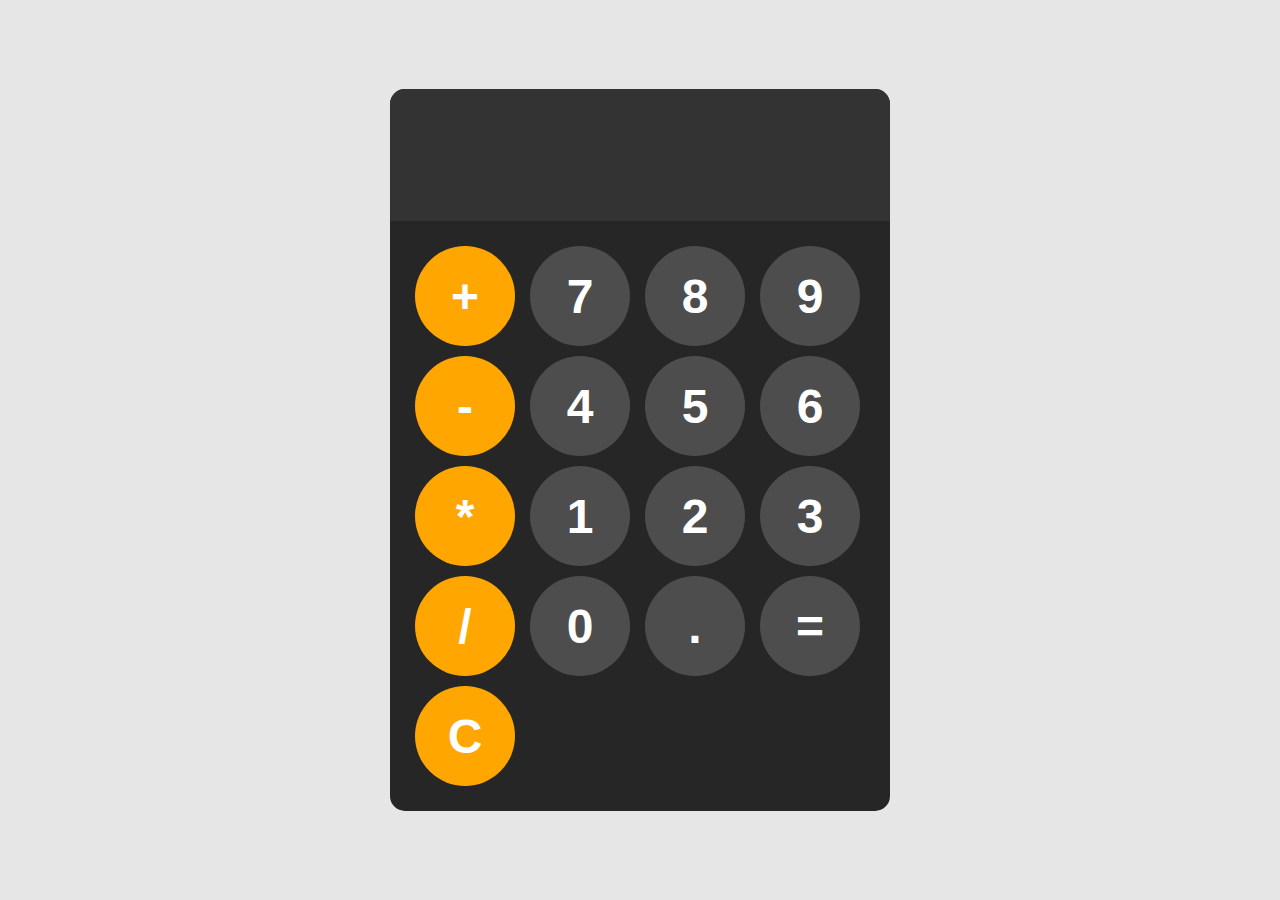
<file: Calculator/index.html>
<!DOCTYPE html>
<html lang="en">
  <head>
    <meta charset="UTF-8" />
    <meta name="viewport" content="width=device-width, initial-scale=1.0" />
    <title>Document</title>
    <link rel="stylesheet" href="style.css" />
  </head>
  <body>
    <div id="calculator">
      <input id="display" readonly />

      <div id="keys">
        <button onclick="appendToDisplay('+')" class="operator-btn">+</button>
        <button onclick="appendToDisplay('7')">7</button>
        <button onclick="appendToDisplay('8')">8</button>
        <button onclick="appendToDisplay('9')">9</button>
        <button onclick="appendToDisplay('-')" class="operator-btn">-</button>
        <button onclick="appendToDisplay('4')">4</button>
        <button onclick="appendToDisplay('5')">5</button>
        <button onclick="appendToDisplay('6')">6</button>
        <button onclick="appendToDisplay('*')" class="operator-btn">*</button>
        <button onclick="appendToDisplay('1')">1</button>
        <button onclick="appendToDisplay('2')">2</button>
        <button onclick="appendToDisplay('3')">3</button>
        <button onclick="appendToDisplay('/')" class="operator-btn">/</button>
        <button onclick="appendToDisplay('0')">0</button>
        <button onclick="appendToDisplay('.')">.</button>
        <button onclick="calculate()">=</button>
        <button onclick="clearDisplay()" class="operator-btn">C</button>
      </div>
    </div>
    <script src="index.js"></script>
  </body>
</html>
</file>
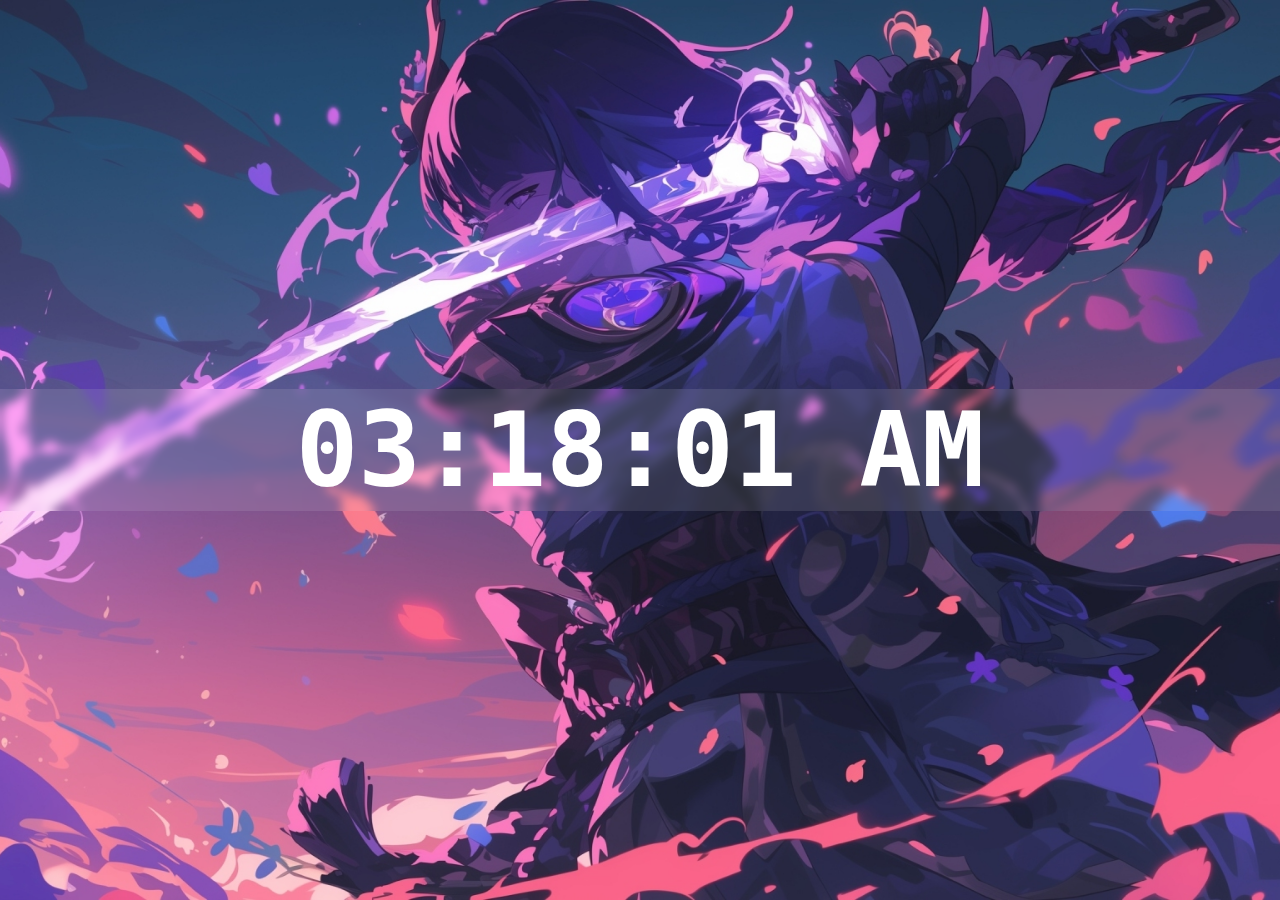
<file: Clock/index.html>
<!DOCTYPE html>
<html lang="en">
  <head>
    <meta charset="UTF-8" />
    <meta name="viewport" content="width=device-width, initial-scale=1.0" />
    <title>Document</title>
    <link rel="stylesheet" href="style.css" />
  </head>
  <body>
    <div id="clock-container">
      <div id="clock">00:00:00</div>
    </div>
    <script src="index.js"></script>
  </body>
</html>
</file>
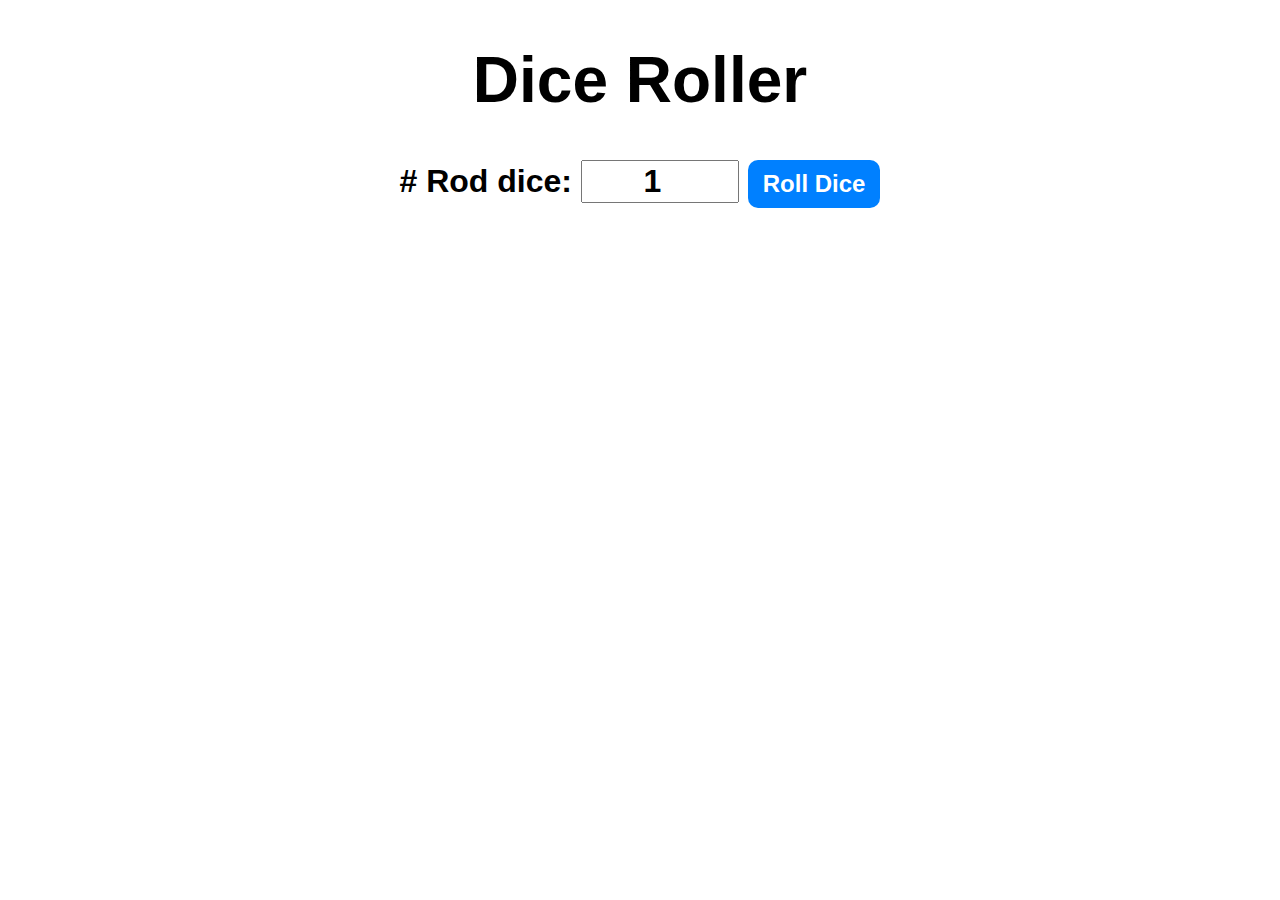
<file: DiceRolling/index.html>
<!DOCTYPE html>
<html lang="en">
  <head>
    <meta charset="UTF-8" />
    <meta name="viewport" content="width=device-width, initial-scale=1.0" />
    <title>Document</title>
    <link rel="stylesheet" href="style.css" />
  </head>
  <body>
    <div id="container">
      <h1>Dice Roller</h1>
      <label># Rod dice:</label>
      <input type="number" id="numOfDice" value="1" min="1" />
      <button onclick="rollDice()">Roll Dice</button>
      <div id="diceResult"></div>
      <div id="diceimages"></div>
    </div>
    <script src="index.js"></script>
  </body>
</html>
</file>
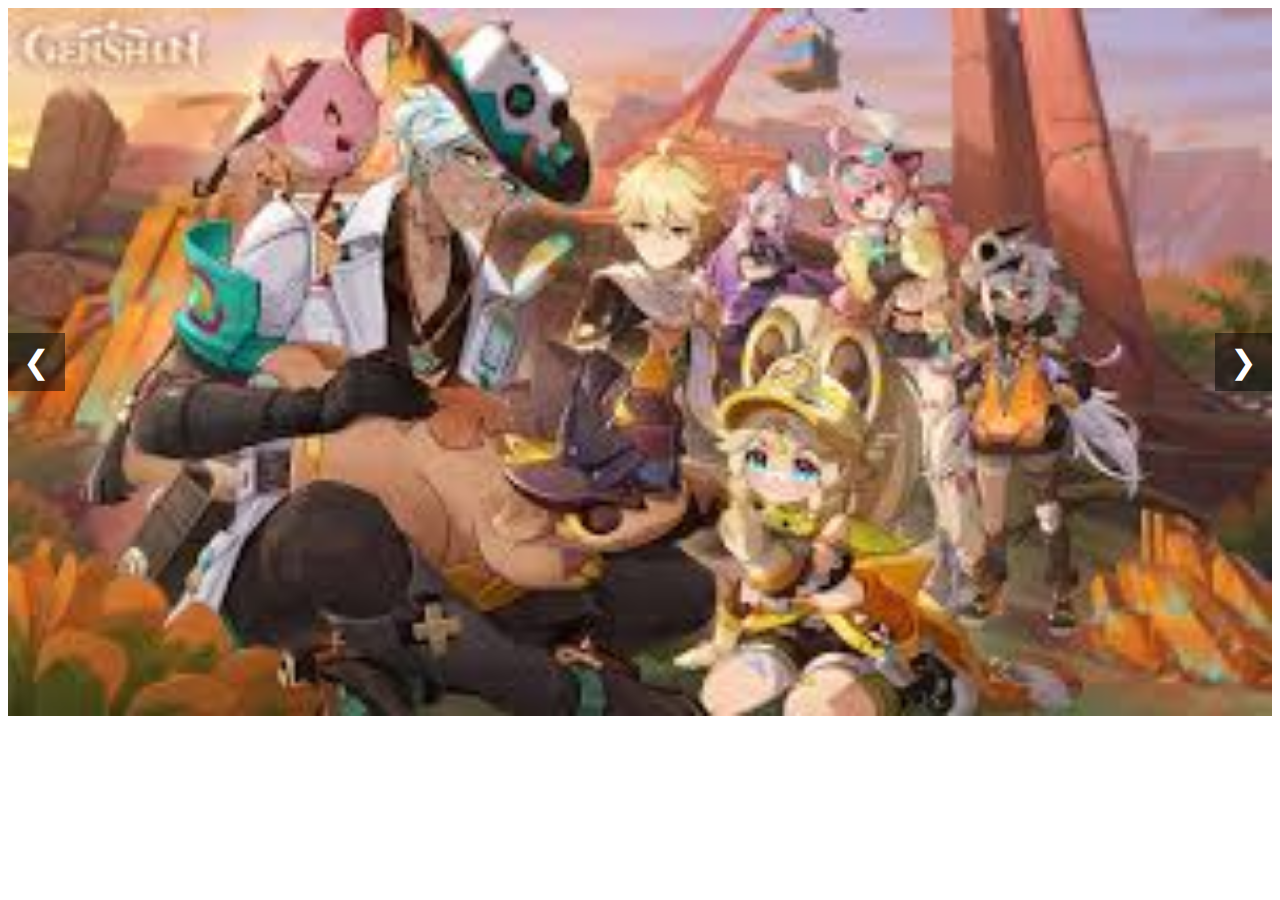
<file: ImageSlider/index.html>
<!DOCTYPE html>
<html lang="en">
  <head>
    <meta charset="UTF-8" />
    <meta name="viewport" content="width=device-width, initial-scale=1.0" />
    <title>Document</title>
    <link rel="stylesheet" href="style.css" />
  </head>
  <body>
    <div class="slider">
      <div class="slides">
        <img class="slide" src="g1.jpg" alt="Image #1" />
        <img class="slide" src="g2.jpg" alt="Image #2" />
        <img class="slide" src="g3.jpg" alt="Image #3" />
        <img class="slide" src="g4.jpg" alt="Image #4" />
      </div>
      <button class="prev" onclick="prevSlide()">&#10094;</button>
      <button class="next" onclick="nextSlide()">&#10095;</button>
    </div>
    <script src="index.js"></script>
  </body>
</html>
</file>
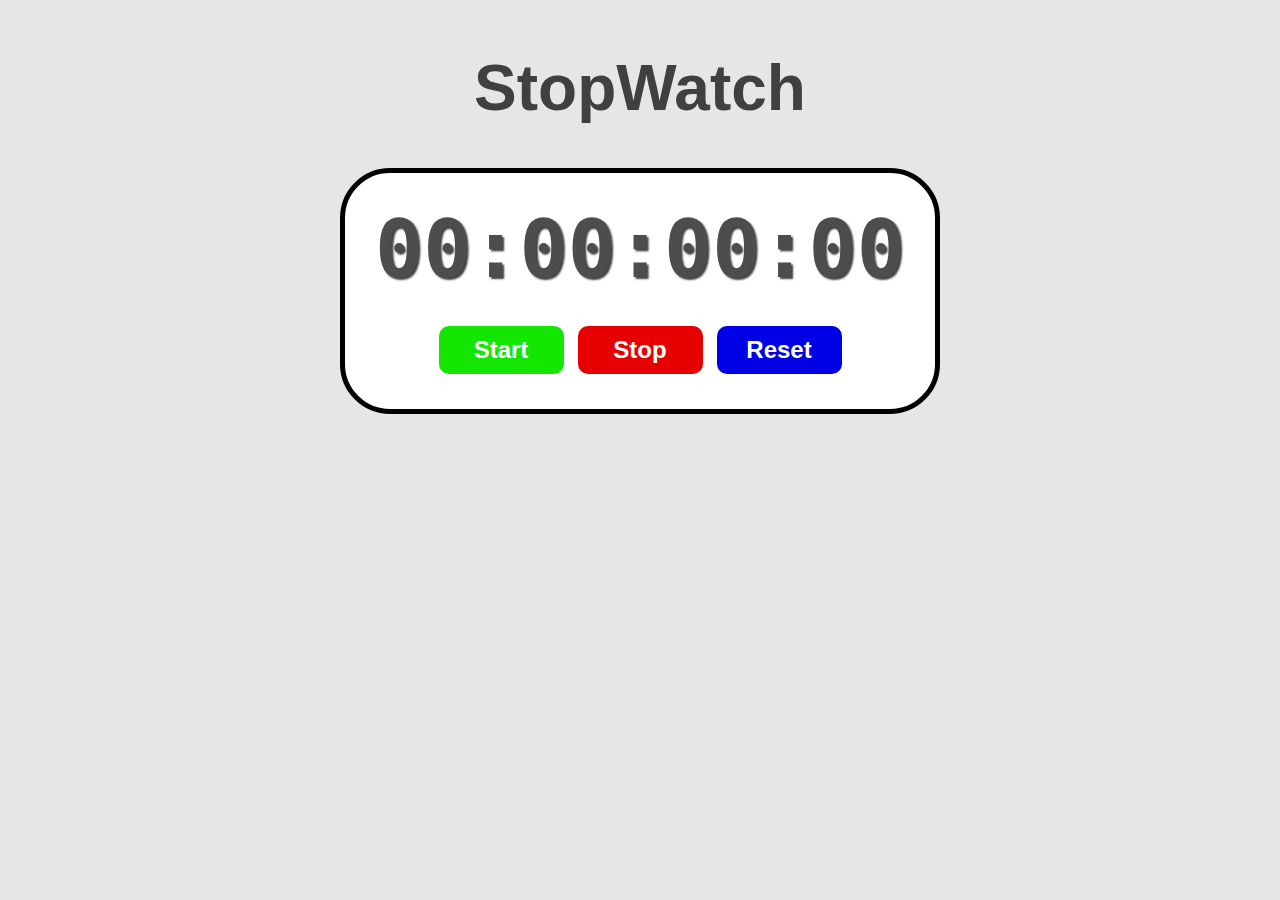
<file: stopWatch/index.html>
<!DOCTYPE html>
<html lang="en">
  <head>
    <meta charset="UTF-8" />
    <meta name="viewport" content="width=device-width, initial-scale=1.0" />
    <title>Document</title>
    <link rel="stylesheet" href="style.css" />
  </head>
  <body>
    <h1 id="myH1">StopWatch</h1>

    <div id="container">
      <div id="display">00:00:00:00</div>
      <div id="controls">
        <button id="startBtn" onclick="start()">Start</button>
        <button id="stopBtn" onclick="stop()">Stop</button>
        <button id="resetBtn" onclick="reset()">Reset</button>
      </div>
    </div>
    <script src="index.js"></script>
  </body>
</html>
</file>
<file: Calculator/style.css>
body {
  margin: 0;
  display: flex;
  justify-content: center;
  align-items: center;
  height: 100vh;
  background-color: hsl(0, 0%, 90%);
}

#keys {
  display: grid;
  grid-template-columns: repeat(4, 1fr); /* fr stands for fractional unit*/
  gap: 10px;
  padding: 25px;
}

button {
  width: 100px;
  height: 100px;
  border-radius: 50px;
  border: none;
  background-color: hsl(0, 0%, 30%);
  color: white;
  font-size: 3rem;
  font-weight: bold;
  cursor: pointer;
}

#calculator {
  font-family: Arial, sans-serif;
  background-color: hsl(0, 0%, 15%);
  border-radius: 15px;
  max-width: 500px;
  overflow: hidden;
}

#display {
  width: 100%;
  padding: 20px;
  font-size: 5rem;
  text-align: left;
  border: none;
  background-color: hsl(0, 0%, 20%);
  color: white;
}

button:hover {
  background-color: hsl(0, 0%, 40%);
}

button:active {
  background-color: hsl(0, 0%, 50%);
}

.operator-btn {
  background-color: hsl(39, 100%, 50%);
}

.operator-btn:hover {
  background-color: hsl(39, 100%, 65%);
}

.operator-btn:active {
  background-color: hsl(39, 100%, 75%);
}
</file>
<file: Clock/style.css>
body {
  background-image: url(123.jpg);
  background-position: center;
  background-repeat: no-repeat; /* used if image is too small*/
  background-size: cover; /* covers entire window*/
  background-attachment: fixed; /* Background image will be in place in a scroll bar*/
  margin: 0;
}

#clock-container {
  display: flex;
  justify-content: center;
  align-items: center;
  height: 100vh;
}

#clock {
  font-family: monospace;
  font-size: 6.5rem;
  font-weight: bold;
  text-align: center;
  color: white;
  backdrop-filter: blur(5px);
  width: 100%;
  background-color: hsla(0, 0%, 100%, 0.1);
}
</file>
<file: DiceRolling/style.css>
#container {
  font-family: Arial, Helvetica, sans-serif;
  text-align: center;
  font-size: 2rem;
  font-weight: bold;
}

button {
  font-size: 1.5rem;
  padding: 10px 15px;
  border-radius: 10px;
  border: none;
  background-color: hsl(210, 100%, 50%);
  color: white;
  font-weight: bold;
  cursor: pointer;
}

button:hover {
  background-color: hsl(210, 100%, 60%);
}

button:active {
  background-color: hsl(210, 100%, 70%);
}

input {
  font-size: 2rem;
  width: 150px;
  text-align: center;
  font-weight: bold;
}

#diceResult {
  margin: 25px;
}

#diceimages img {
  width: 150px;
  margin: 5px;
}
</file>
<file: ImageSlider/style.css>
.slider {
  position: relative;
  width: 100%;
  margin: auto;
  overflow: hidden;
}

.slider img {
  width: 100%;
  display: none;
}

img.displaySlide {
  display: block;
  animation-name: fade;
  animation-duration: 1.5s;
}

.slider button {
  position: absolute;
  top: 50%;
  transform: translateY(-50%);
  font-size: 2rem;
  padding: 10px 15px;
  background-color: hsla(0, 0%, 0%, 0.5);
  color: white;
  border: none;
  cursor: pointer;
}

.prev {
  left: 0;
}

.next {
  right: 0;
}

@keyframes fade {
  from {
    opacity: 0.5;
  }
  to {
    opacity: 1;
  }
}
</file>
<file: stopWatch/style.css>
body {
  display: flex;
  flex-direction: column;
  align-items: center;
  background-color: hsl(0, 0%, 90%);
}

#myH1 {
  font-size: 4rem;
  font-family: "Arial", sans-serif;
  color: hsl(0, 0%, 25%);
}

#container {
  display: flex;
  flex-direction: column;
  align-items: center;
  border: 5px solid;
  border-radius: 50px;
  padding: 30px;
  background-color: white;
}

#display {
  font-size: 5rem;
  font-family: monospace;
  font-weight: bold;
  color: hsl(0, 0%, 30%);
  text-shadow: 2px 2px 2px hsla(0, 0%, 0%, 0.75);
  margin-bottom: 25px;
}

#controls button {
  font-size: 1.5rem;
  font-weight: bold;
  padding: 10px 20px;
  margin: 5px;
  min-width: 125px;
  border: none;
  border-radius: 10px;
  cursor: pointer;
  color: white;
  transition: background-color 0.5s ease;
}

#startBtn {
  background-color: hsl(115, 100%, 45%);
}

#startBtn:hover {
  background-color: hsl(120, 100%, 30%);
}

#stopBtn {
  background-color: hsl(0, 100%, 45%);
}

#stopBtn:hover {
  background-color: hsl(0, 100%, 30%);
}
#resetBtn {
  background-color: hsl(240, 100%, 45%);
}

#resetBtn:hover {
  background-color: hsl(240, 100%, 30%);
}
</file>
